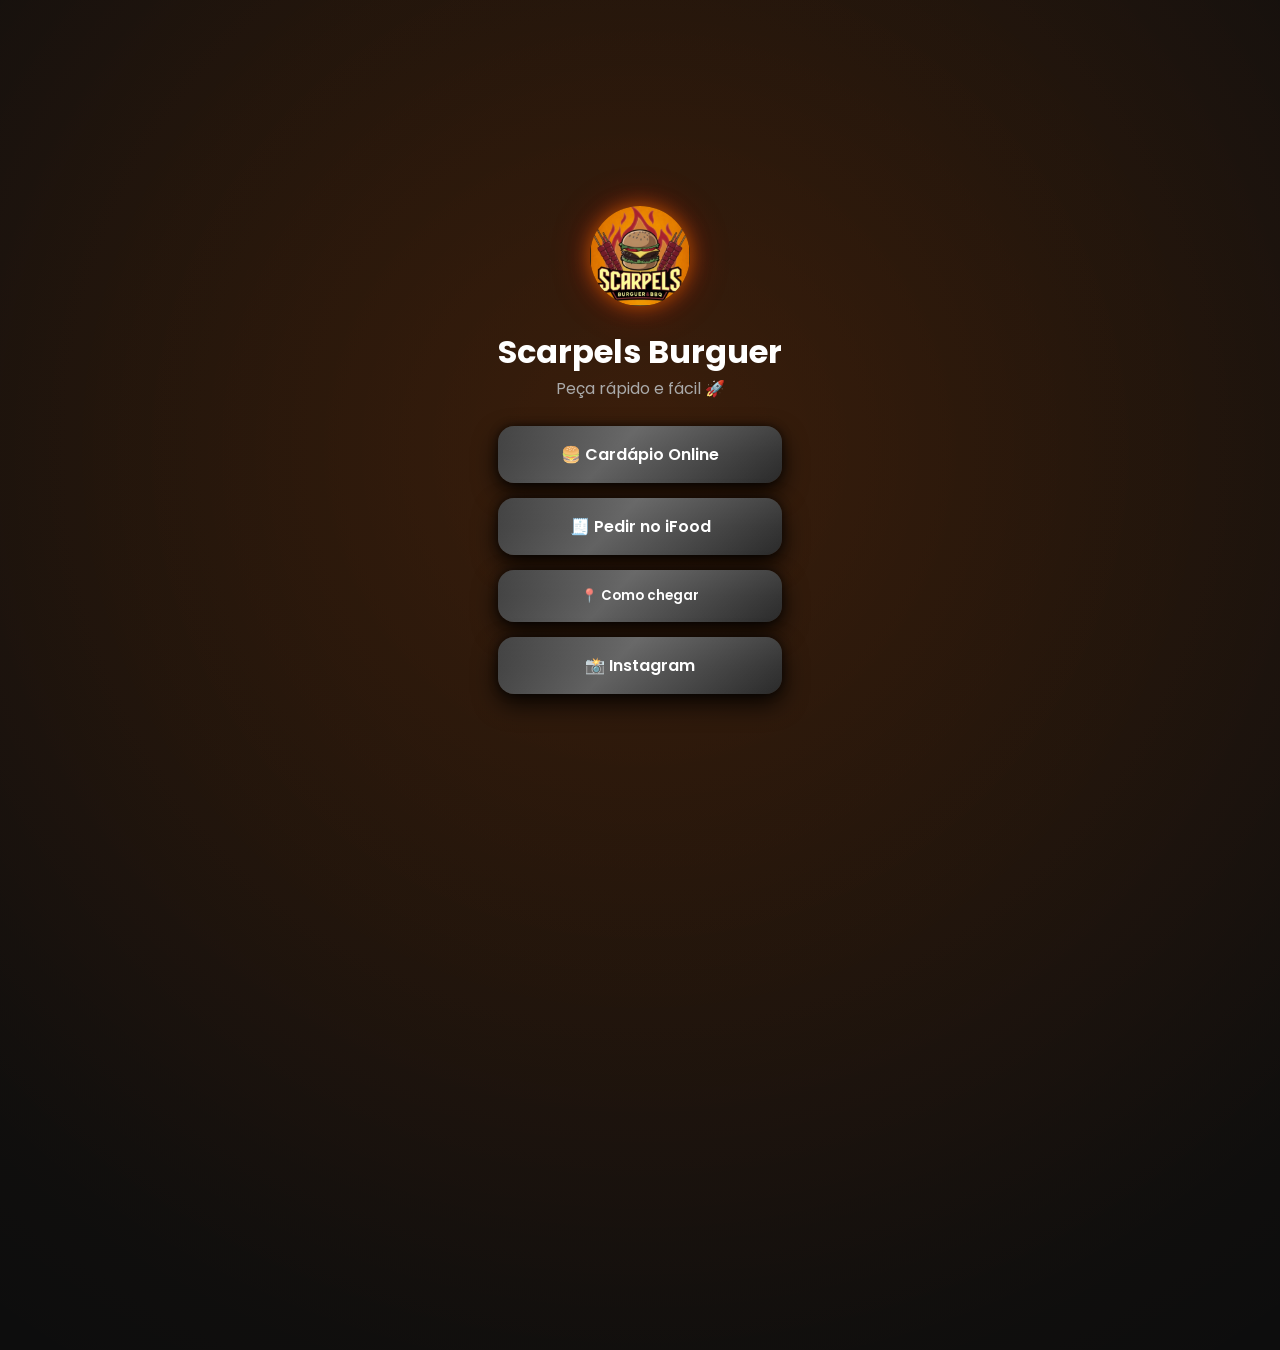
<file: index.html>
<!DOCTYPE html>
<html lang="pt-br">
<head>
  <meta charset="UTF-8">
  <meta name="viewport" content="width=device-width, initial-scale=1.0">
  <title>Scarpels Burguer</title>

  <!-- FAVICON (CORRIGIDO - TEM QUE FICAR NO HEAD) -->
  <link rel="shortcut icon" href="logo.png" type="image/x-icon">

  <!-- Fonte -->
  <link href="https://fonts.googleapis.com/css2?family=Poppins:wght@300;400;600&display=swap" rel="stylesheet">

  <!-- CSS -->
  <link rel="stylesheet" href="style.css">
</head>

<body class="page-index">

<div class="container">

  <!-- LOGO -->
  <img src="logo.png" class="logo" alt="Logo">

  <!-- TÍTULO -->
  <h1>Scarpels Burguer</h1>
  <p class="desc">Peça rápido e fácil 🚀</p>

  <!-- BOTÕES -->
  <div class="links">

    <!-- CARDÁPIO -->
    <a href="cardapio.html" class="btn">
      🍔 Cardápio Online
    </a>

    <!-- IFOOD -->
    <a href="https://www.ifood.com.br/delivery/mococa-sp/scarpels-burguerbbq-jardim-rigobelo/95e450bb-edd4-4845-a672-6ef02cdb8f13" 
       target="_blank"
       class="btn">
      🧾 Pedir no iFood
    </a>

    <!-- LOCALIZAÇÃO -->
    <button class="btn" onclick="abrirRota()">
      📍 Como chegar
    </button>

    <!-- INSTAGRAM -->
    <a href="#" class="btn">
      📸 Instagram
    </a>

  </div>

</div>

<!-- JS -->
<script src="script.js"></script>

</body>
</html>
</file>
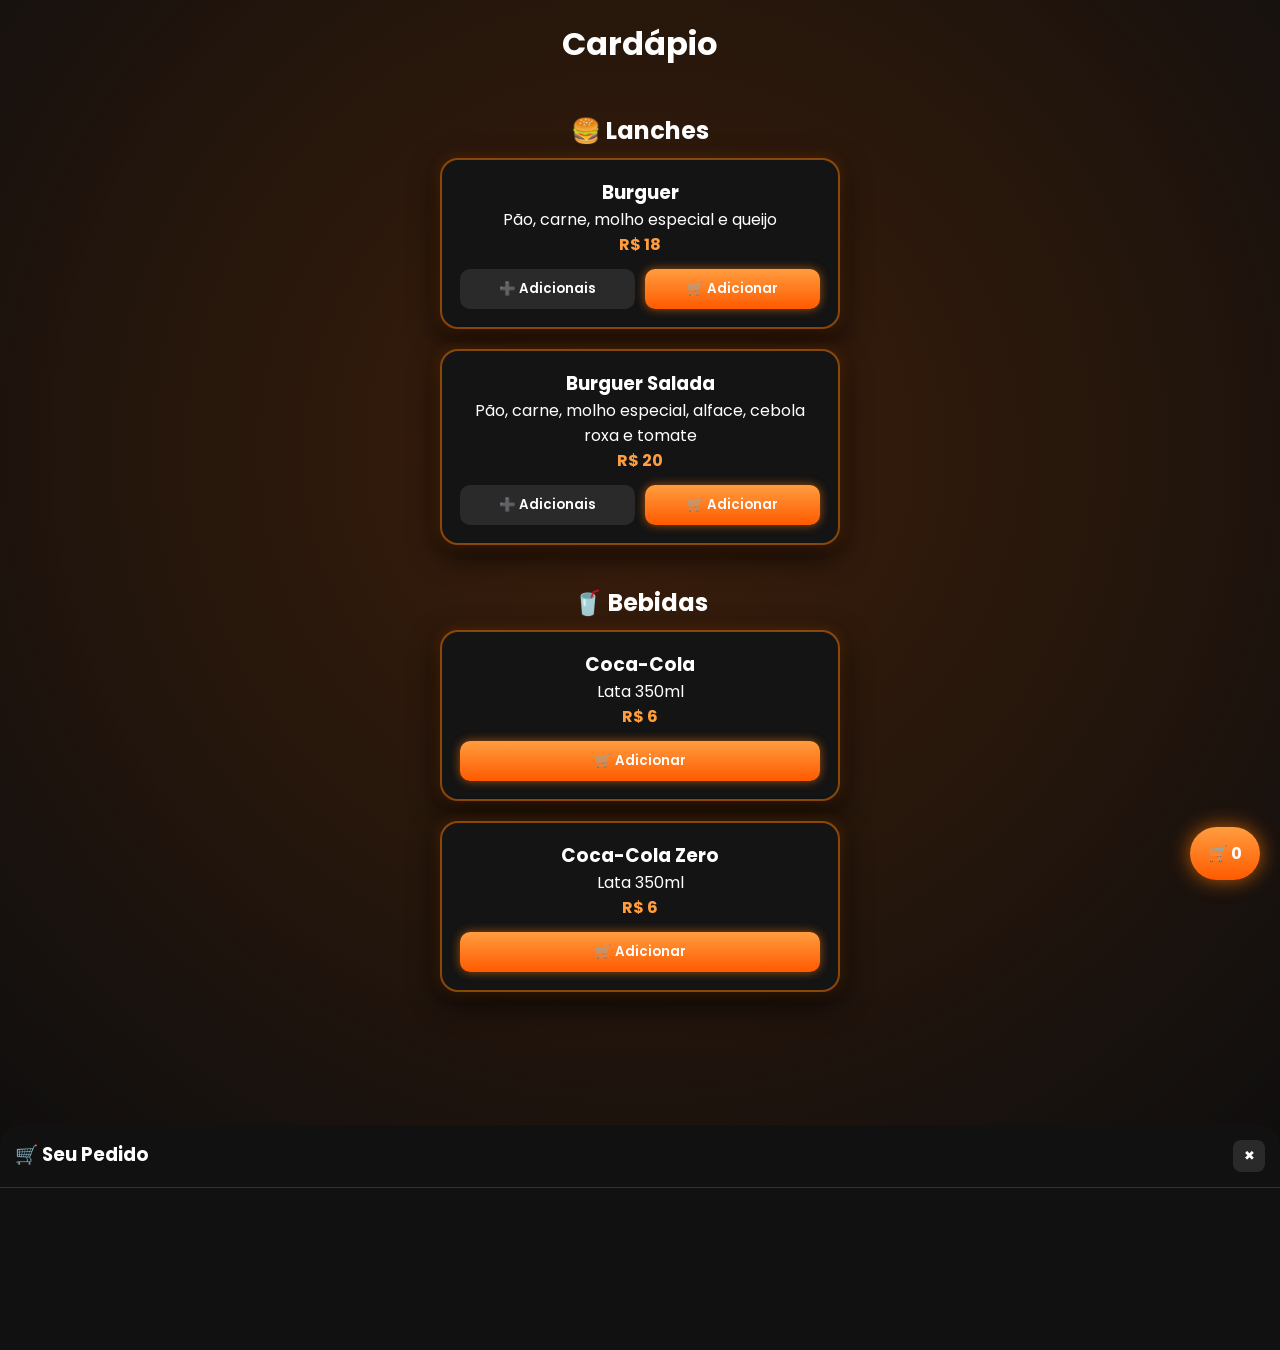
<file: cardapio.html>
<!DOCTYPE html>
<html lang="pt-br">
<head>
  <meta charset="UTF-8">
  <meta name="viewport" content="width=device-width, initial-scale=1.0">
  <title>Cardápio</title>

  <link href="https://fonts.googleapis.com/css2?family=Poppins:wght@300;400;600&display=swap" rel="stylesheet">
  <link rel="stylesheet" href="style.css">
</head>

<body class="page-cardapio">

  <link rel="shortcut icon" href="logo.png" type="image/x-icon">

<div class="container">

  <h1> Cardápio </h1>
  <br>

  <!-- ================= LANCHES ================= -->
  <h2>🍔 Lanches</h2>

  <!-- ITEM -->
  <div class="item">
    <h3>Burguer</h3>
    <p>Pão, carne, molho especial e queijo</p>
    <span class="price">R$ 18</span>

    <div class="actions">
      <button class="btn-add" onclick="toggleExtras(this)">➕ Adicionais</button>
      <button class="btn-order" onclick="aumentar('X-Burguer', 18, this)">🛒 Adicionar</button>
    </div>

    <div class="extras hidden">
      <label>
        <input type="checkbox" data-nome="Bacon" data-preco="5">
        Bacon (+R$5)
      </label>

      <label>
        <input type="checkbox" data-nome="Queijo extra" data-preco="3">
        Queijo extra (+R$3)
      </label>
    </div>
  </div>

  <!-- ITEM -->
  <div class="item">
    <h3>Burguer Salada</h3>
    <p>Pão, carne, molho especial, alface, cebola roxa e tomate</p>
    <span class="price">R$ 20</span>

    <div class="actions">
      <button class="btn-add" onclick="toggleExtras(this)">➕ Adicionais</button>
      <button class="btn-order" onclick="aumentar('X-Salada', 20, this)">🛒 Adicionar</button>
    </div>

    <div class="extras hidden">
      <label>
        <input type="checkbox" data-nome="Bacon" data-preco="5">
        Bacon (+R$5)
      </label>

      <label>
        <input type="checkbox" data-nome="Queijo extra" data-preco="3">
        Queijo extra (+R$3)
      </label>
    </div>
  </div>

  <!-- ================= BEBIDAS ================= -->
  <h2>🥤 Bebidas</h2>

  <div class="item">
    <h3>Coca-Cola</h3>
    <p>Lata 350ml</p>
    <span class="price">R$ 6</span>

    <div class="actions">
      <button class="btn-order" onclick="aumentar('Coca-Cola', 6, this)">🛒 Adicionar</button>
    </div>
  </div>

  <div class="item">
    <h3>Coca-Cola Zero</h3>
    <p>Lata 350ml</p>
    <span class="price">R$ 6</span>

    <div class="actions">
      <button class="btn-order" onclick="aumentar('Coca-Cola Zero', 6, this)">🛒 Adicionar</button>
    </div>
  </div>

</div>

<!-- ================= BOTÃO CARRINHO ================= -->
<div class="cart-button" onclick="abrirCarrinho()">
  🛒 <span id="cartCount">0</span>
</div>

<div class="overlay" id="overlay" onclick="fecharCarrinho()"></div>

<!-- ================= CARRINHO ================= -->
<div class="cart-drawer" id="cartDrawer">

  <div class="cart-header">
    <h3>🛒 Seu Pedido</h3>
    <button onclick="fecharCarrinho()">✖</button>
  </div>

  <div id="cartItems" class="cart-items"></div>

  <div class="cart-footer">

    <!-- ENTREGA -->
    <div class="delivery">

      <p class="delivery-title">Forma de recebimento</p>

      <div class="delivery-options">

        <label class="delivery-card">
          <input type="radio" name="tipoEntrega" value="retirada">
          <div>
            <strong>📍 Retirada</strong>
            <p>Pegar no local</p>
          </div>
        </label>

        <label class="delivery-card">
          <input type="radio" name="tipoEntrega" value="entrega">
          <div>
            <strong>🚚 Entrega</strong>
            <p>Receber em casa</p>
          </div>
        </label>

      </div>

      <div id="entregaCampos" class="hidden">
        <input type="text" id="cep" placeholder="Digite o CEP">
        <input type="text" id="numero" placeholder="Número da casa">

        <div id="enderecoCompleto"></div>

        <p id="avisoEntrega" class="hidden">
          ⚠️ Taxa inicial de R$6 (pode variar)
        </p>
      </div>

    </div>

    <strong id="total">Total: R$ 0</strong>

    <button onclick="finalizar()">Finalizar Pedido</button>

  </div>

</div>

<script src="script.js"></script>

</body>
</html>
</file>
<file: style.css>
/* ================= RESET ================= */
* {
  margin:0;
  padding:0;
  box-sizing:border-box;
  font-family:'Poppins',sans-serif;
}

body, button, a, input {
  font-family:'Poppins',sans-serif;
}

/* ================= GLOBAL ================= */
body {
  color:white;
  background:#0d0d0d;
}

/* ================= FUNDO ANIMADO ================= */
.page-index::before,
.page-cardapio::before {
  content: "";
  position: absolute;
  width: 200%;
  height: 200%;
  top: -50%;
  left: -50%;
  pointer-events: none;

  background:
    radial-gradient(circle, rgba(255,80,0,0.12), transparent 60%),
    radial-gradient(circle, rgba(255,140,0,0.08), transparent 70%);

  animation: fogo 10s linear infinite;
  z-index: 0;
}

@keyframes fogo {
  0% { transform: translate(0,0) rotate(0deg); }
  50% { transform: translate(40px, -50px) rotate(2deg); }
  100% { transform: translate(0,0) rotate(0deg); }
}

/* ================= CONTAINER ================= */
.page-index .container,
.page-cardapio .container {
  position: relative;
  z-index: 1;
}

/* ================= INDEX ================= */
.page-index {
  height:100vh;
  display:flex;
  align-items:center;
  justify-content:center;
}

.page-index .container {
  max-width:400px;
  text-align:center;
  animation: fadeIn 1s ease;
}

@keyframes fadeIn {
  from { opacity:0; transform:translateY(20px);}
  to { opacity:1; transform:translateY(0);}
}

/* LOGO */
.page-index .logo {
  width:100px;
  height:100px;
  border-radius:50%;
  margin-bottom:15px;
  box-shadow:
    0 0 20px rgba(255,122,0,0.6),
    0 0 40px rgba(255,0,0,0.3);
}

/* TEXTOS */
.page-index .desc {
  color:#aaa;
  margin-bottom:25px;
}

/* LINKS */
.page-index .links {
  display:flex;
  flex-direction:column;
  gap:15px;
}

/* ================= BOTÕES INDEX (UPGRADE 🔥) ================= */
.page-index .btn {
  width:100%;
  padding:16px;
  border-radius:16px;
  font-weight:600;
  text-align:center;
  cursor:pointer;
  border:none;
  text-decoration:none;
  color:white;

  background: linear-gradient(180deg,#1a1a1a,#111,#0d0d0d);

  box-shadow:
    0 0 8px rgba(0,0,0,0.6),
    0 10px 25px rgba(0,0,0,0.8);

  position: relative;
  overflow: hidden;

  transition:0.25s ease;
}

/* brilho animado */
.page-index .btn::before {
  content:"";
  position:absolute;
  top:0;
  left:-60%;
  width:200%;
  height:100%;

  background: linear-gradient(
    120deg,
    transparent,
    rgba(255,255,255,0.35),
    transparent
  );

  transform:skewX(-20deg);
  transition:0.6s;
}

.page-index .btn:hover::before {
  left:100%;
}

/* hover mais claro */
.page-index .btn:hover {
  background: linear-gradient(180deg,#3a3a3a,#2a2a2a,#1a1a1a);
  transform: translateY(-2px);
}

/* click */
.page-index .btn:active {
  transform: scale(0.96);
}

/* ================= CARDÁPIO ================= */
.page-cardapio .container {
  padding:20px;
  max-width:500px;
  margin:auto;
  display:flex;
  flex-direction:column;
  align-items:center;
}

.page-cardapio h2 {
  margin:20px 0 10px;
}

/* ================= ITEM ================= */
.page-cardapio .item {
  width:100%;
  max-width:400px;
  padding:18px;
  border-radius:18px;
  margin-bottom:20px;
  text-align:center;
  background:#141414;

  border:2px solid rgba(255,122,0,0.5);

  box-shadow:
    0 0 15px rgba(255,120,0,0.2),
    0 10px 30px rgba(0,0,0,0.8);
}

/* PREÇO */
.price {
  color:#ff9d3f;
  font-weight:bold;
}

/* ================= BOTÕES DOS ITENS ================= */
.actions {
  display:flex;
  gap:10px;
  margin-top:12px;
}

.btn-add,
.btn-order {
  flex:1;
  padding:10px;
  border:none;
  border-radius:10px;
  color:white;
  font-weight:600;
  cursor:pointer;
  transition:0.2s;
}

.btn-add {
  background:#2a2a2a;
}

.btn-add:hover {
  background:#3a3a3a;
}

.btn-order {
  background: linear-gradient(180deg,#ff9d3f,#ff5a00);
  box-shadow:0 0 10px rgba(255,120,0,0.6);
}

.btn-order:hover {
  transform:scale(1.05);
}

/* ================= EXTRAS ================= */
.extras {
  margin-top:10px;
  background:#111;
  padding:10px;
  border-radius:10px;
  text-align:left;
}

.hidden {
  display:none;
}

/* ================= RADIO CUSTOM (SEM BOLINHA 🔥) ================= */
.delivery-card input[type="radio"] {
  display:none;
}

/* ================= ENTREGA ================= */
.delivery-options {
  display:flex;
  gap:10px;
}

.delivery-card {
  flex:1;
  background:#1f1f1f;
  border-radius:12px;
  padding:12px;
  cursor:pointer;
  transition:0.3s;

  border:2px solid rgba(255,122,0,0.4);
}

.delivery-card:hover {
  background:#2a2a2a;
}

.delivery-card:has(input:checked) {
  border:2px solid #ff7a00;
  background:#2a1400;
}

/* ================= INPUTS ================= */
.delivery input {
  width:100%;
  margin-top:8px;
  padding:12px;
  border-radius:10px;
  border:1px solid #333;
  background:#1a1a1a;
  color:white;
  outline:none;
}

.delivery input:focus {
  border-color:#ff7a00;
  box-shadow:0 0 6px rgba(255,120,0,0.4);
}

/* ================= CARRINHO ================= */
.cart-button {
  position:fixed;
  bottom:20px;
  right:20px;

  background: linear-gradient(180deg,#ff9d3f,#ff5a00);
  color:white;

  padding:14px 18px;
  border-radius:50px;
  font-weight:bold;
  cursor:pointer;

  box-shadow:0 0 20px rgba(255,120,0,0.7);
  z-index:1000;
}

.overlay {
  position: fixed;
  top:0;
  left:0;
  width:100%;
  height:100%;
  background: rgba(0,0,0,0.6);
  display:none;
  z-index:999;
}

.overlay.active {
  display:block;
}

.cart-drawer {
  position: fixed;
  bottom: -100%;
  left:0;
  width:100%;
  height:75%;
  background:#111;
  border-radius:20px 20px 0 0;
  transition:0.4s;
  z-index:1001;
  display:flex;
  flex-direction:column;
}

.cart-drawer.active {
  bottom:0;
}

/* HEADER */
.cart-header {
  display:flex;
  justify-content:space-between;
  padding:15px;
  border-bottom:1px solid #333;
}

/* BOTÃO X PADRONIZADO 🔥 */
.cart-header button {
  background:#2a2a2a;
  color:white;
  border:none;
  width:32px;
  height:32px;
  border-radius:8px;
  cursor:pointer;
  transition:0.2s;
}

.cart-header button:hover {
  background:#3a3a3a;
  transform:scale(1.1);
}

/* LISTA */
.cart-items {
  flex:1;
  overflow:auto;
  padding:15px;
}

.cart-item-header {
  display:flex;
  justify-content:space-between;
  align-items:center;
}

.cart-item {
  margin-bottom:15px;
  border-bottom:1px solid #222;
  padding-bottom:10px;
}

.remove-btn {
  background:#ff3c00;
  border:none;
  color:white;
  width:28px;
  height:28px;
  border-radius:6px;
}

/* OBS */
.cart-item input {
  width:100%;
  margin-top:8px;
  padding:10px;
  border-radius:8px;
  border:1px solid #333;
  background:#1a1a1a;
  color:white;
}

.cart-item input:focus {
  border-color:#ff7a00;
}

/* FOOTER */
.cart-footer {
  padding:15px;
  border-top:1px solid #333;
}

.cart-footer button {
  width:100%;
  padding:12px;
  background: linear-gradient(180deg,#ff9d3f,#ff5a00);
  border:none;
  color:white;
  border-radius:10px;
  font-weight:bold;
}

/* ================= TOAST ================= */
.toast {
  position: fixed;
  bottom: 100px;
  right: 20px;

  background: linear-gradient(180deg,#ff9d3f,#ff5a00);
  color: white;

  padding: 12px 16px;
  border-radius: 50px;
  font-weight: bold;

  opacity: 0;
  transform: translateY(20px);
  transition: 0.4s;
}

.toast.show {
  opacity: 1;
  transform: translateY(0);
}
</file>
